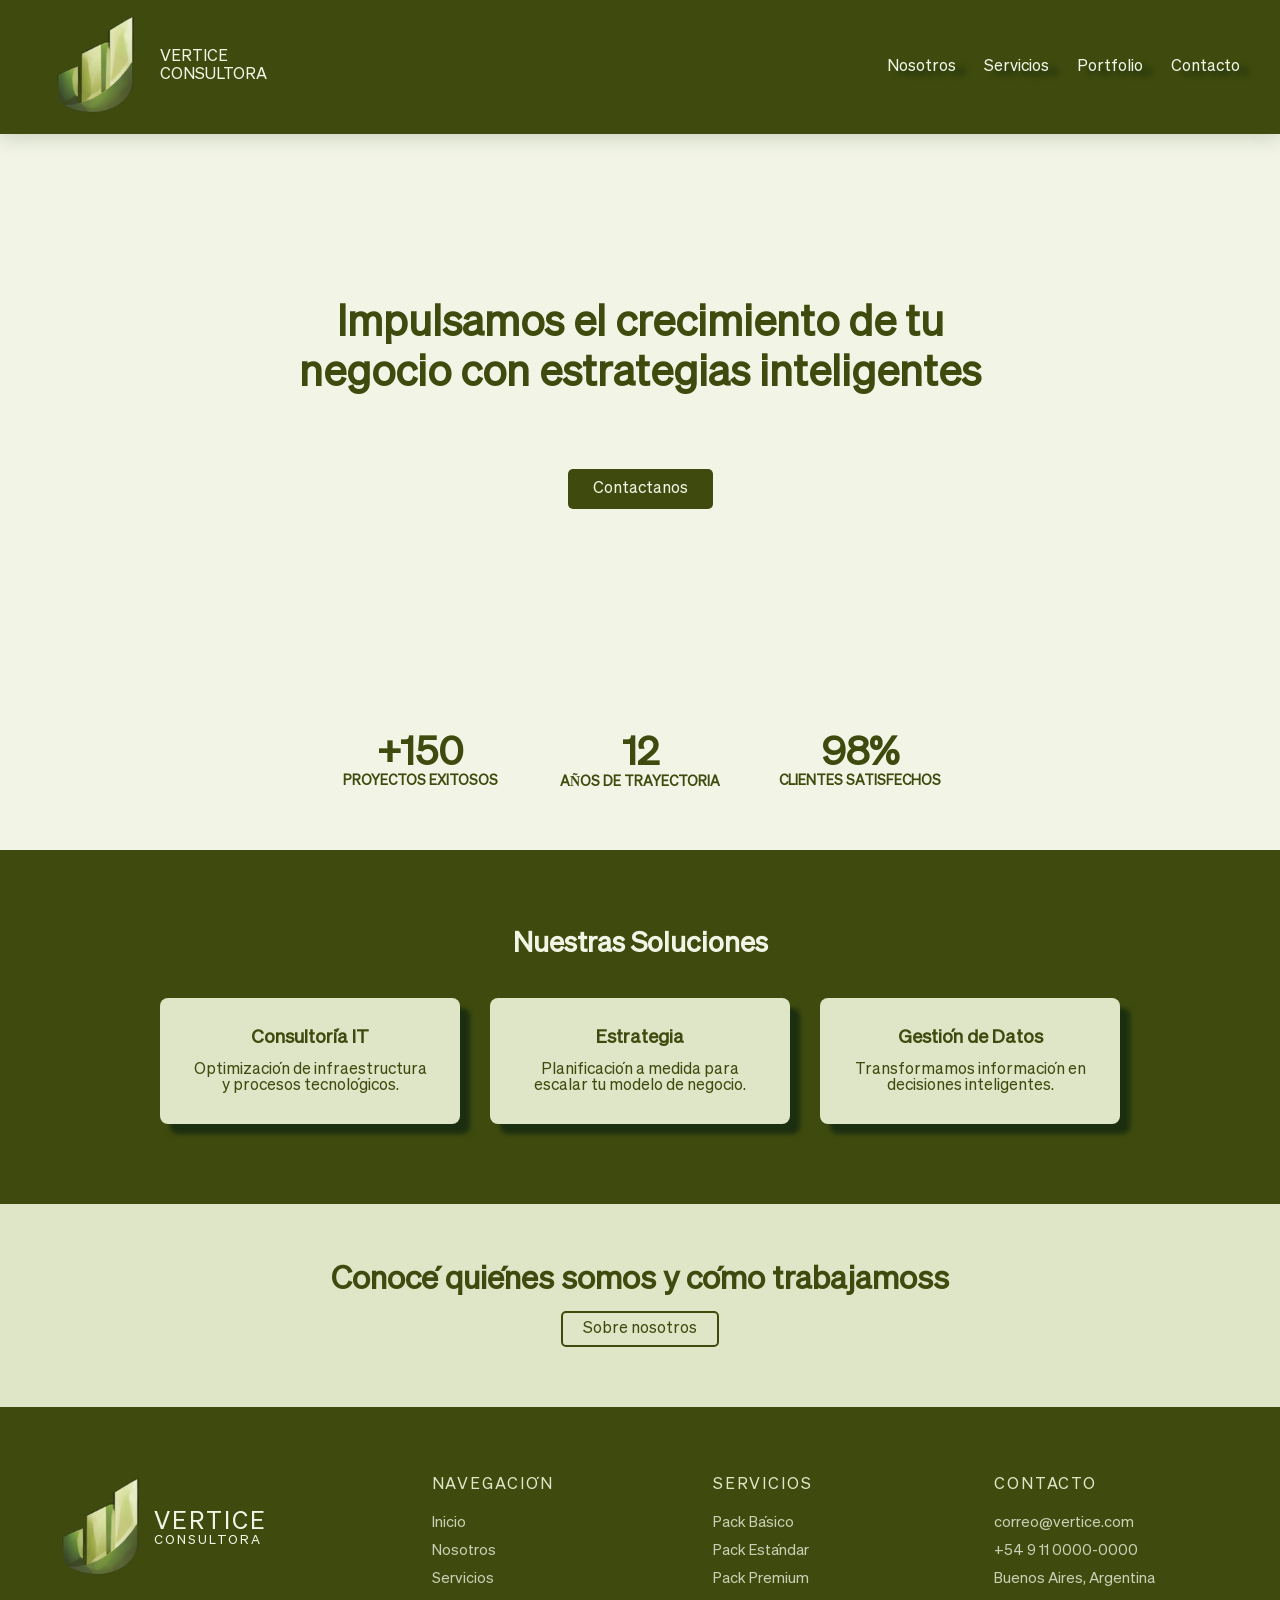
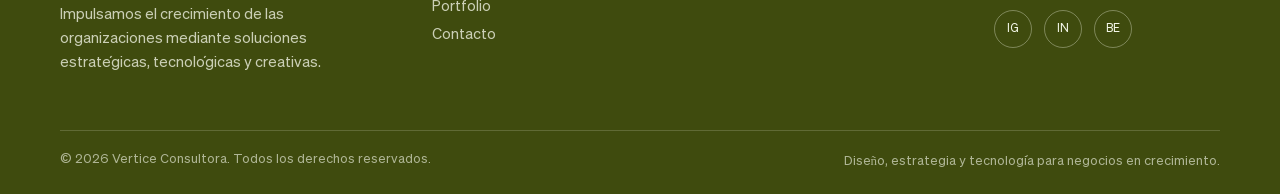
<file: index.html>
<!DOCTYPE html>
<html lang="es">

<head>
    <meta charset="UTF-8">
    <title>Vertice</title>
    <link rel="stylesheet" href="styles/index.css">
    <meta name="viewport" content="width=device-width, initial-scale=1.0">

</head>

<body>

    <header>

        <nav>
            <a href="index.html"> <img style="width: 130px" src="img/logo.png" alt="logo vertice.">
                <p>VERTICE<BR>CONSULTORA</p>
            </a>

            <ul>
                <li> <a href="nosotros.html">Nosotros</a></li>
                <li><a href="servicios.html">Servicios</a></li>
                <li> <a href="portfolio.html">Portfolio</a></li>
                <li> <a href="contacto.html">Contacto</a></li>
            </ul>
        </nav>
    </header>

    <main>
        <section class="hero">
            <h1>Impulsamos el crecimiento de tu negocio con estrategias inteligentes</h1>
            <a href="contacto.html" class="cta">Contactanos</a>
        </section>

        <section class="stats">
            <div class="stat-item">
                <h3>+150</h3>
                <p>Proyectos Exitosos</p>
            </div>
            <div class="stat-item">
                <h3>12</h3>
                <p>Años de Trayectoria</p>
            </div>
            <div class="stat-item">
                <h3>98%</h3>
                <p>Clientes Satisfechos</p>
            </div>
        </section>

        <section class="quick-services">
            <h2>Nuestras Soluciones</h2>
            <div class="services-container">
                <div class="service-card">
                    <h3>Consultoría IT</h3>
                    <p>Optimización de infraestructura y procesos tecnológicos.</p>
                </div>
                <div class="service-card">
                    <h3>Estrategia</h3>
                    <p>Planificación a medida para escalar tu modelo de negocio.</p>
                </div>
                <div class="service-card">
                    <h3>Gestión de Datos</h3>
                    <p>Transformamos información en decisiones inteligentes.</p>
                </div>
            </div>
        </section>

        <section class="banner">
            <h2>Conocé quiénes somos y cómo trabajamoss</h2>
            <a href="nosotros.html" class="banner-btn">Sobre nosotros</a>
        </section>
    </main>

<footer class="footer">
  <div class="footer-container">

    <div class="footer-brand">
      <a href="index.html" class="footer-logo">
        <img src="img/logo.png" alt="Logo Vertice">
        <div>
          <h3>VERTICE</h3>
          <p>CONSULTORA</p>
        </div>
      </a>

      <p class="footer-description">
        Impulsamos el crecimiento de las organizaciones mediante soluciones estratégicas,
        tecnológicas y creativas.
      </p>
    </div>

    <div class="footer-column">
      <h4>Navegación</h4>
      <ul>
        <li><a href="index.html">Inicio</a></li>
        <li><a href="nosotros.html">Nosotros</a></li>
        <li><a href="servicios.html">Servicios</a></li>
        <li><a href="portfolio.html">Portfolio</a></li>
        <li><a href="contacto.html">Contacto</a></li>
      </ul>
    </div>

    <div class="footer-column">
      <h4>Servicios</h4>
      <ul>
        <li>Pack Básico</li>
        <li>Pack Estándar</li>
        <li>Pack Premium</li>
      </ul>
    </div>

    <div class="footer-column">
      <h4>Contacto</h4>
      <ul>
        <li><a href="mailto:correo@vertice.com">correo@vertice.com</a></li>
        <li><a href="https://wa.me/5491100000000" target="_blank">+54 9 11 0000-0000</a></li>
        <li>Buenos Aires, Argentina</li>
      </ul>

      <div class="footer-social">
        <a href="https://instagram.com/" target="_blank">IG</a>
        <a href="https://linkedin.com/" target="_blank">IN</a>
        <a href="https://behance.net/" target="_blank">BE</a>
      </div>
    </div>

  </div>

  <div class="footer-bottom">
    <p>© 2026 Vertice Consultora. Todos los derechos reservados.</p>
    <p>Diseño, estrategia y tecnología para negocios en crecimiento.</p>
  </div>
</footer>

</body>

</html>
</file>
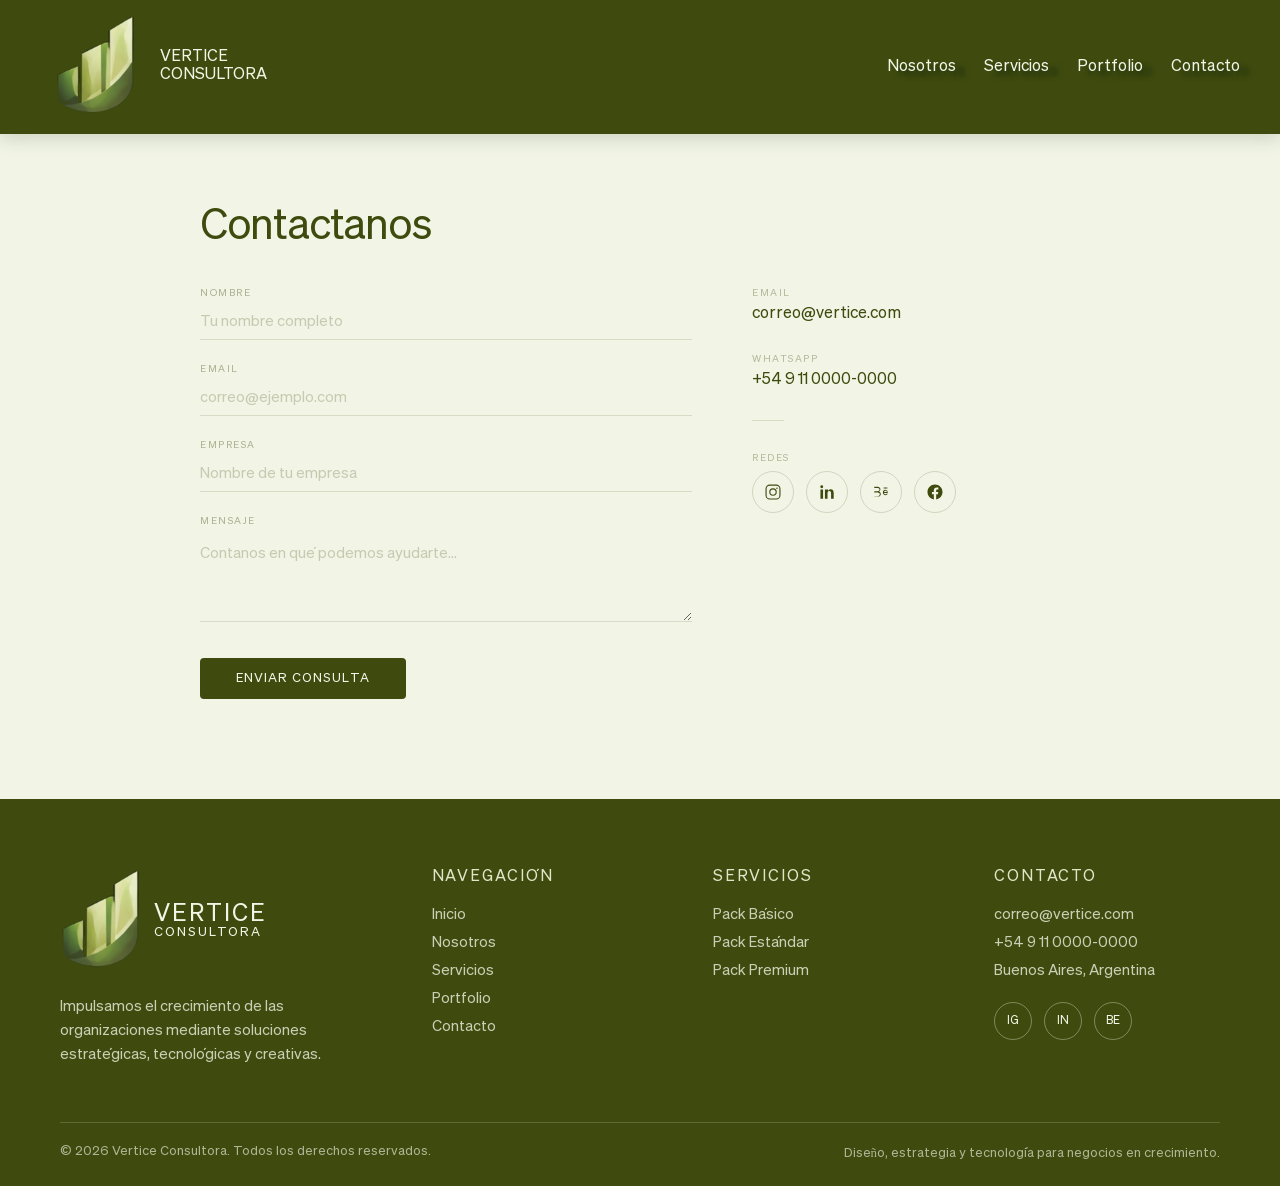
<file: contacto.html>
<!DOCTYPE html>
<html lang="es">

<head>
    <meta charset="UTF-8">
    <title>Vertice</title>
    <link rel="stylesheet" href="styles/contacto.css">
    <meta name="viewport" content="width=device-width, initial-scale=1.0">

</head>

<body>

    <header>

        <nav>
            <a href="index.html"> <img style="width: 130px" src="img/logo.png" alt="logo vertice.">
                <p>VERTICE<BR>CONSULTORA</p>
            </a>

            <ul>
                <li> <a href="nosotros.html">Nosotros</a></li>
                <li><a href="servicios.html">Servicios</a></li>
                <li> <a href="portfolio.html">Portfolio</a></li>
                <li> <a href="contacto.html">Contacto</a></li>
            </ul>
        </nav>
    </header>

    <main>
        <section class="contact-wrapper">

            <div class="contact-form-side">
                <h1>Contactanos</h1>

                <form action="#" method="POST">
                    <div class="field">
                        <label for="nombre">Nombre</label>
                        <input type="text" id="nombre" name="nombre" placeholder="Tu nombre completo" required>
                    </div>
                    <div class="field">
                        <label for="email">Email</label>
                        <input type="email" id="email" name="email" placeholder="correo@ejemplo.com" required>
                    </div>
                    <div class="field">
                        <label for="empresa">Empresa</label>
                        <input type="text" id="empresa" name="empresa" placeholder="Nombre de tu empresa">
                    </div>
                    <div class="field">
                        <label for="mensaje">Mensaje</label>
                        <textarea id="mensaje" name="mensaje" placeholder="Contanos en qué podemos ayudarte..." required></textarea>
                    </div>
                    <button type="submit" class="submit-btn">Enviar consulta</button>
                </form>
            </div>

            <div class="contact-info-side">

                <div class="info-block">
                    <p class="label">Email</p>
                    <a href="mailto:correo@vertice.com">correo@vertice.com</a>
                </div>

                <div class="info-block">
                    <p class="label">WhatsApp</p>
                    <a href="https://wa.me/5491100000000" target="_blank">+54 9 11 0000-0000</a>
                </div>

                <div class="divider"></div>

                <div class="info-block">
                    <p class="label">Redes</p>
                    <div class="social-links">
                        <a href="https://instagram.com/" target="_blank" aria-label="Instagram">
                            <svg viewBox="0 0 24 24"><path d="M7.75 2h8.5A5.75 5.75 0 0 1 22 7.75v8.5A5.75 5.75 0 0 1 16.25 22h-8.5A5.75 5.75 0 0 1 2 16.25v-8.5A5.75 5.75 0 0 1 7.75 2Zm0 1.5A4.25 4.25 0 0 0 3.5 7.75v8.5A4.25 4.25 0 0 0 7.75 20.5h8.5a4.25 4.25 0 0 0 4.25-4.25v-8.5A4.25 4.25 0 0 0 16.25 3.5ZM12 7a5 5 0 1 1 0 10 5 5 0 0 1 0-10Zm0 1.5a3.5 3.5 0 1 0 0 7 3.5 3.5 0 0 0 0-7Zm5.25-2.5a1 1 0 1 1 0 2 1 1 0 0 1 0-2Z"/></svg>
                        </a>
                        <a href="https://linkedin.com/" target="_blank" aria-label="LinkedIn">
                            <svg viewBox="0 0 24 24"><path d="M6.94 5a1.94 1.94 0 1 1-3.89 0 1.94 1.94 0 0 1 3.89 0ZM3.25 8.5h3.5V21h-3.5V8.5Zm6.75 0h3.36v1.72h.05A3.68 3.68 0 0 1 16.74 8.2c3.54 0 4.19 2.33 4.19 5.36V21h-3.5v-6.63c0-1.58-.03-3.61-2.2-3.61s-2.54 1.72-2.54 3.49V21H9.25V8.5h.75Z"/></svg>
                        </a>
                        <a href="https://behance.net/" target="_blank" aria-label="Behance">
                            <svg viewBox="0 0 24 24"><path d="M7.5 11c1.37 0 2.5-.84 2.5-2.25S8.87 6.5 7.5 6.5H3v4.5h4.5Zm.25 1.5H3v5h4.75c1.52 0 2.75-1.12 2.75-2.5S9.27 12.5 7.75 12.5ZM3 5h4.5c2.07 0 3.75 1.46 3.75 3.25 0 1.27-.72 2.36-1.76 2.96 1.3.54 2.26 1.74 2.26 3.29 0 2.07-1.68 3.5-3.75 3.5H3V5Zm12.5 1h5v1.25h-5V6Zm2.5 3a3.5 3.5 0 0 0-3.5 3.5c0 2.13 1.57 3.75 3.5 3.75 1.42 0 2.65-.78 3.18-1.93h-1.72a1.86 1.86 0 0 1-1.46.68c-1.08 0-1.87-.75-2-1.75H21v-.75A3.5 3.5 0 0 0 18 9Zm-2 3a2 2 0 0 1 2-1.75c1 0 1.78.72 1.93 1.75H16Z"/></svg>
                        </a>
                        <a href="https://facebook.com/" target="_blank" aria-label="Facebook">
                            <svg viewBox="0 0 24 24"><path d="M22 12c0-5.523-4.477-10-10-10S2 6.477 2 12c0 4.991 3.657 9.128 8.438 9.878v-6.987h-2.54V12h2.54V9.797c0-2.506 1.492-3.89 3.777-3.89 1.094 0 2.238.195 2.238.195v2.46h-1.26c-1.243 0-1.63.771-1.63 1.562V12h2.773l-.443 2.89h-2.33v6.988C18.343 21.128 22 16.991 22 12Z"/></svg>
                        </a>
                    </div>
                </div>

            </div>
        </section>
    </main>

    <footer class="footer">
  <div class="footer-container">

    <div class="footer-brand">
      <a href="index.html" class="footer-logo">
        <img src="img/logo.png" alt="Logo Vertice">
        <div>
          <h3>VERTICE</h3>
          <p>CONSULTORA</p>
        </div>
      </a>

      <p class="footer-description">
        Impulsamos el crecimiento de las organizaciones mediante soluciones estratégicas,
        tecnológicas y creativas.
      </p>
    </div>

    <div class="footer-column">
      <h4>Navegación</h4>
      <ul>
        <li><a href="index.html">Inicio</a></li>
        <li><a href="nosotros.html">Nosotros</a></li>
        <li><a href="servicios.html">Servicios</a></li>
        <li><a href="portfolio.html">Portfolio</a></li>
        <li><a href="contacto.html">Contacto</a></li>
      </ul>
    </div>

    <div class="footer-column">
      <h4>Servicios</h4>
      <ul>
        <li>Pack Básico</li>
        <li>Pack Estándar</li>
        <li>Pack Premium</li>
      </ul>
    </div>

    <div class="footer-column">
      <h4>Contacto</h4>
      <ul>
        <li><a href="mailto:correo@vertice.com">correo@vertice.com</a></li>
        <li><a href="https://wa.me/5491100000000" target="_blank">+54 9 11 0000-0000</a></li>
        <li>Buenos Aires, Argentina</li>
      </ul>

      <div class="footer-social">
        <a href="https://instagram.com/" target="_blank">IG</a>
        <a href="https://linkedin.com/" target="_blank">IN</a>
        <a href="https://behance.net/" target="_blank">BE</a>
      </div>
    </div>

  </div>

  <div class="footer-bottom">
    <p>© 2026 Vertice Consultora. Todos los derechos reservados.</p>
    <p>Diseño, estrategia y tecnología para negocios en crecimiento.</p>
  </div>
</footer>
</body>

</html>
</file>
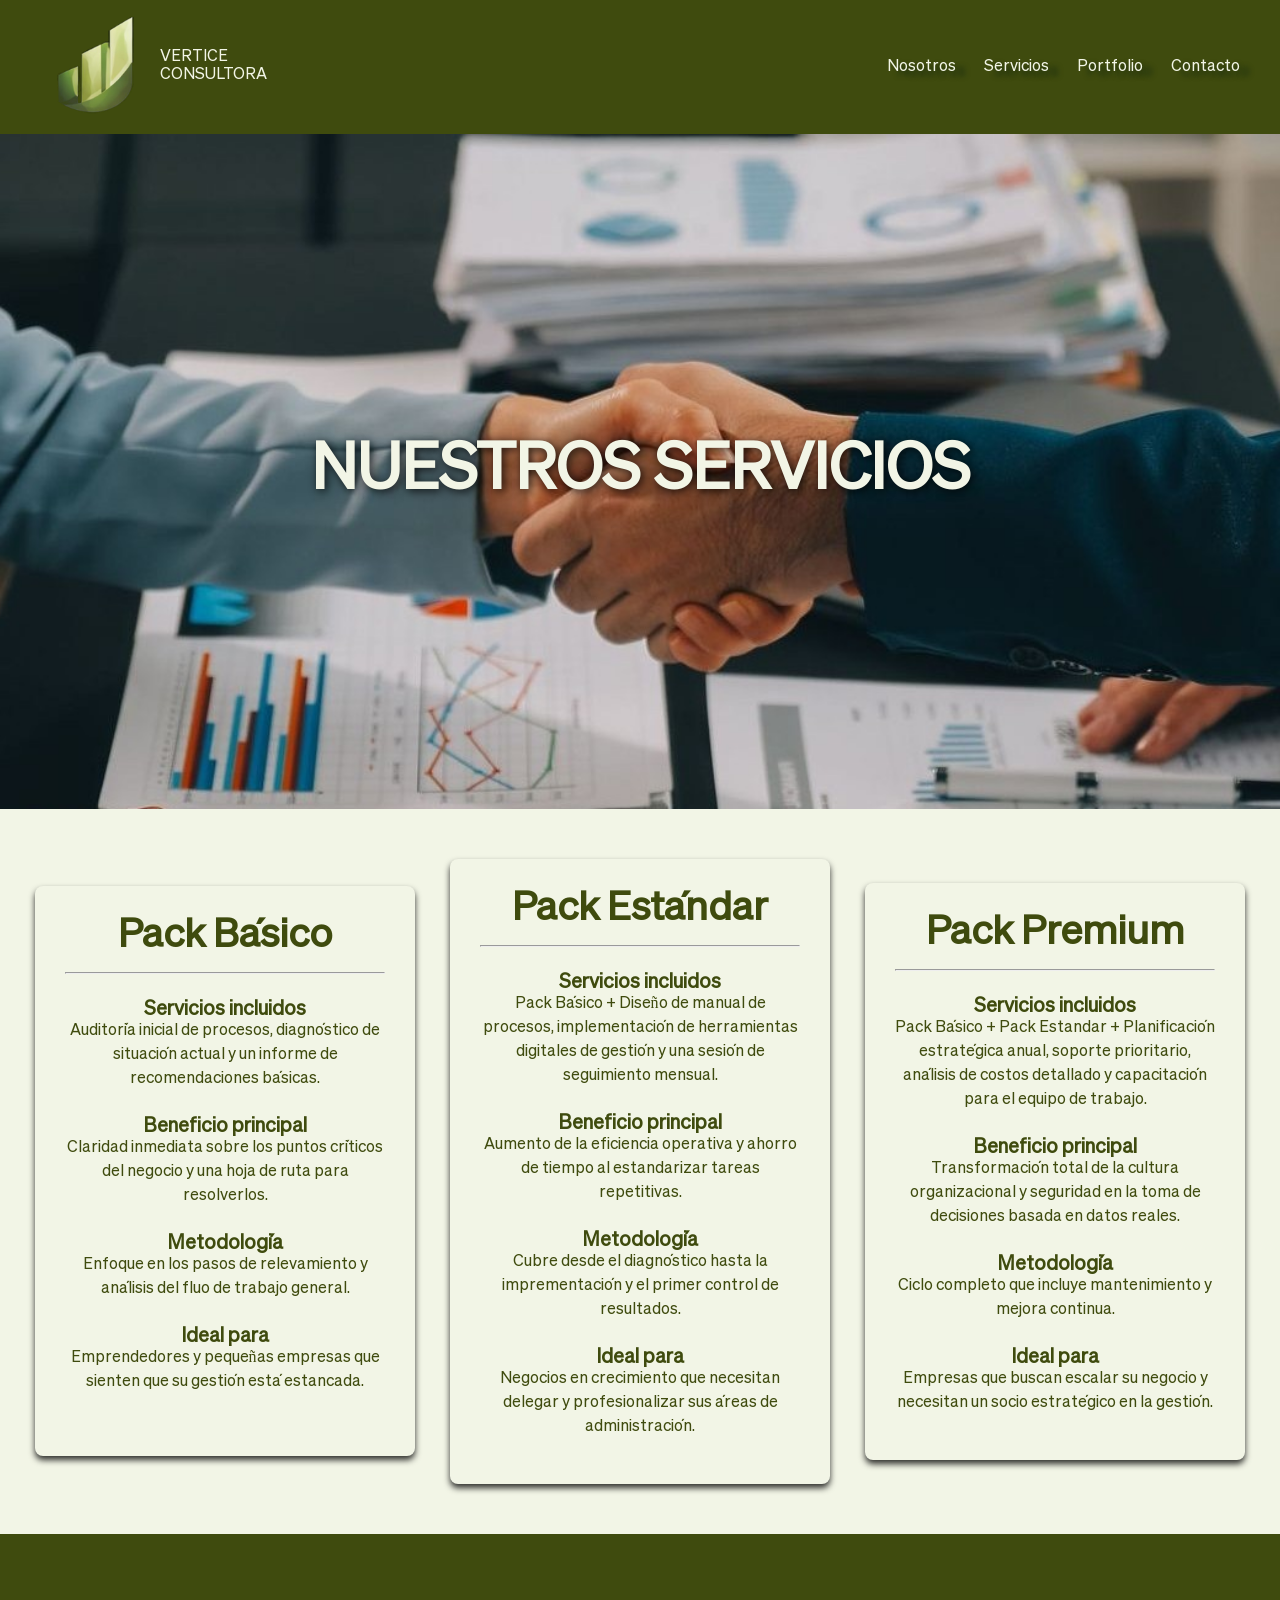
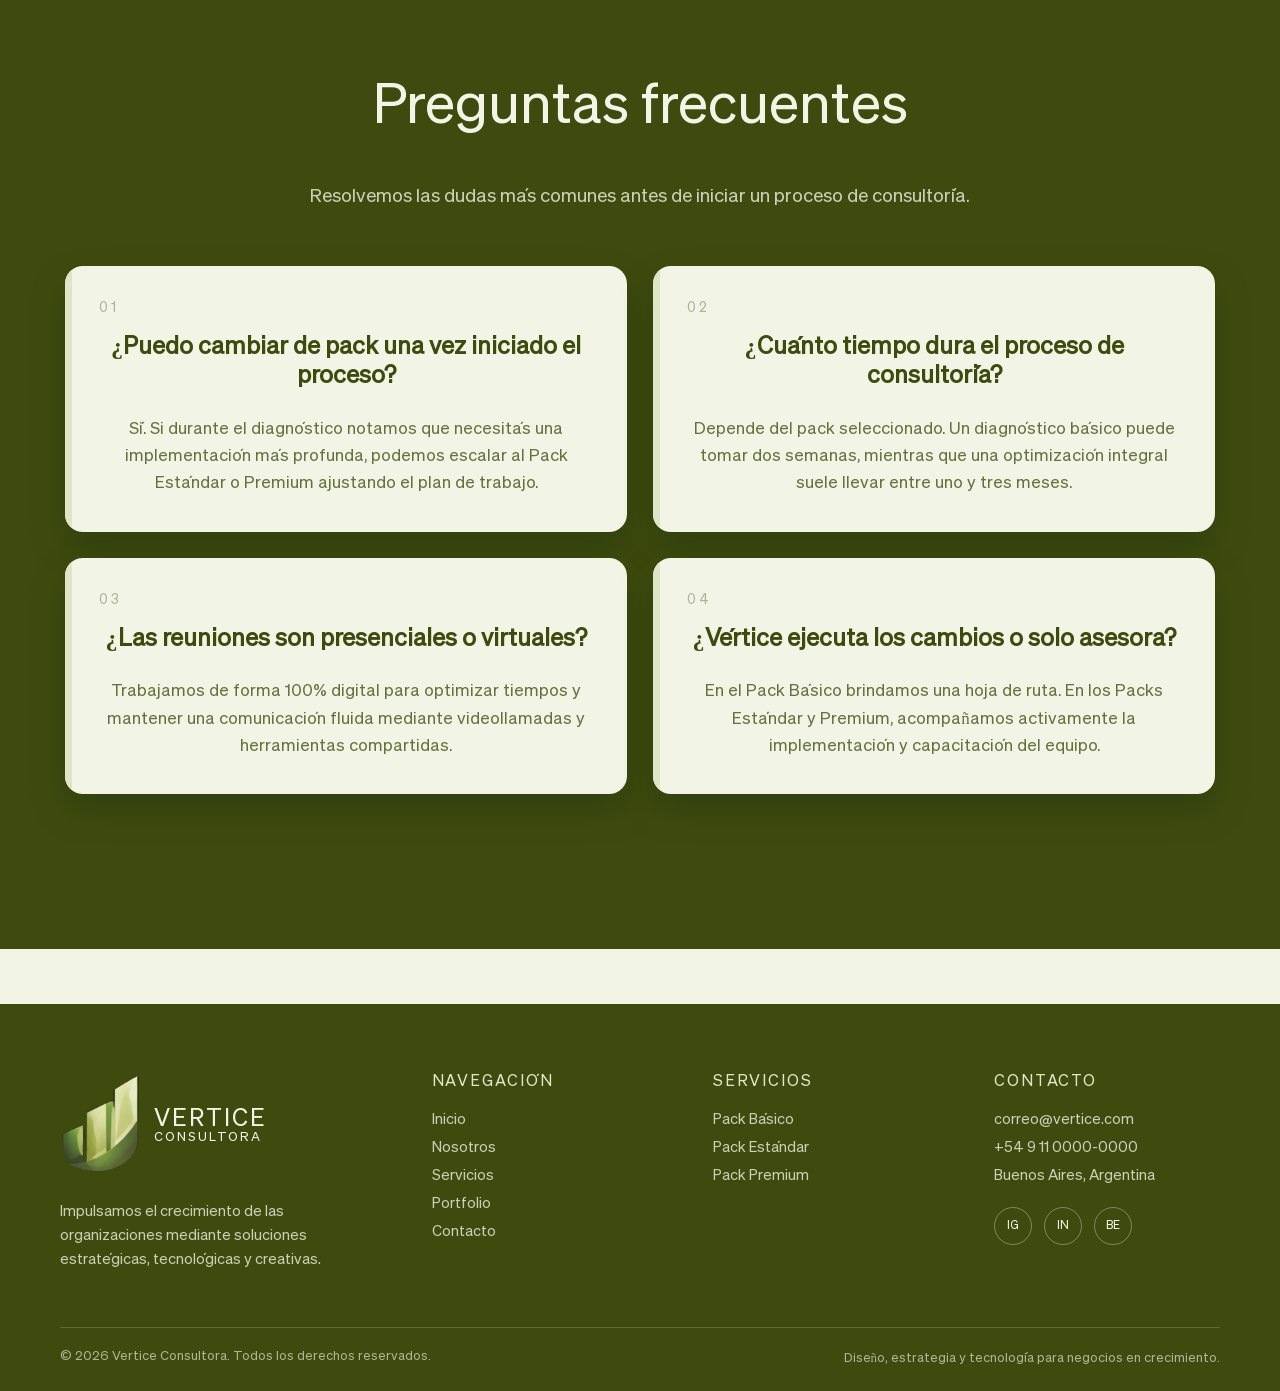
<file: servicios.html>
<!DOCTYPE html>
<html lang="es">

<head>
    <meta charset="UTF-8">
    <title>Vertice</title>
    <link rel="stylesheet" href="styles/servicios.css">
    <meta name="viewport" content="width=device-width, initial-scale=1.0">

</head>

<body>

    <header>

        <nav>
            <a href="index.html"> <img style="width: 130px" src="img/logo.png" alt="logo vertice.">
                <p>VERTICE<BR>CONSULTORA</p>
            </a>

            <ul>
                <li> <a href="nosotros.html">Nosotros</a></li>
                <li><a href="servicios.html">Servicios</a></li>
                <li> <a href="portfolio.html">Portfolio</a></li>
                <li> <a href="contacto.html">Contacto</a></li>
            </ul>
        </nav>
    </header>

    <main>
        <div id="servicios">

            <img src="img/Imágen de manos entrelazadas.jpg" id="servicios" alt="servicios">
            <h2 class="texto superpuesto">NUESTROS SERVICIOS</h2>

        </div>


        <section class="cuerpo-packs">
            <div class="contenido-packs">

                <div class="tarjeta-packs">

                    <h2>Pack Básico</h2>
                    <BR>
                    <hr class="dashed">
                    <h3>Servicios incluidos</h3>
                    <p>Auditoría inicial de procesos, diagnóstico de situación actual y un informe de recomendaciones
                        básicas.</p>

                    <h3>Beneficio principal</h3>
                    <p>Claridad inmediata sobre los puntos críticos del negocio y una hoja de ruta para resolverlos.</p>

                    <h3>Metodología</h3>
                    <p>Enfoque en los pasos de relevamiento y análisis del fluo de trabajo general.</p>

                    <h3>Ideal para</h3>
                    <p>Emprendedores y pequeñas empresas que sienten que su gestión está estancada.</p>

                </div>


                <div class="tarjeta-packs">

                    <h2>Pack Estándar</h2>
                    <BR>
                    <hr class="dashed">
                    <h3>Servicios incluidos</h3>
                    <p> Pack Básico + Diseño de manual de procesos, implementación de herramientas digitales de gestión
                        y una sesión de seguimiento mensual.</p>

                    <h3>Beneficio principal</h3>
                    <p>Aumento de la eficiencia operativa y ahorro de tiempo al estandarizar tareas repetitivas.
                    <p>

                    <h3>Metodología</h3>
                    <p>Cubre desde el diagnóstico hasta la imprementación y el primer control de resultados.
                    <p>

                    <h3>Ideal para</h3>
                    <p>Negocios en crecimiento que necesitan delegar y profesionalizar sus áreas de administración.
                    <p>


                </div>

                <div class="tarjeta-packs">
                    <h2>Pack Premium</h2>
                    <BR>
                    <hr class="dashed">
                    <h3>Servicios incluidos</h3>
                    <p>Pack Básico + Pack Estandar + Planificación estratégica anual, soporte prioritario, análisis de
                        costos detallado y capacitación para el equipo de trabajo.</p>

                    <h3>Beneficio principal</h3>
                    <p>Transformación total de la cultura organizacional y seguridad en la toma de decisiones basada en
                        datos reales.</p>

                    <h3>Metodología</h3>
                    <p>Ciclo completo que incluye mantenimiento y mejora continua.</p>
                    <h3>Ideal para</h3>
                    <p>Empresas que buscan escalar su negocio y necesitan un socio estratégico en la gestión.</p>

                </div>


            </div>


        </section>

        <section class="preguntas">
  <div class="preguntas-header">
    <h4>Preguntas frecuentes</h4>
    <span>Resolvemos las dudas más comunes antes de iniciar un proceso de consultoría.</span>
  </div>

  <div class="preguntas-grid">

    <article class="pregunta-card">
      <span class="pregunta-numero">01</span>
      <h3>¿Puedo cambiar de pack una vez iniciado el proceso?</h3>
      <p>
        Sí. Si durante el diagnóstico notamos que necesitás una implementación más profunda,
        podemos escalar al Pack Estándar o Premium ajustando el plan de trabajo.
      </p>
    </article>

    <article class="pregunta-card">
      <span class="pregunta-numero">02</span>
      <h3>¿Cuánto tiempo dura el proceso de consultoría?</h3>
      <p>
        Depende del pack seleccionado. Un diagnóstico básico puede tomar dos semanas, mientras
        que una optimización integral suele llevar entre uno y tres meses.
      </p>
    </article>

    <article class="pregunta-card">
      <span class="pregunta-numero">03</span>
      <h3>¿Las reuniones son presenciales o virtuales?</h3>
      <p>
        Trabajamos de forma 100% digital para optimizar tiempos y mantener una comunicación
        fluida mediante videollamadas y herramientas compartidas.
      </p>
    </article>

    <article class="pregunta-card">
      <span class="pregunta-numero">04</span>
      <h3>¿Vértice ejecuta los cambios o solo asesora?</h3>
      <p>
        En el Pack Básico brindamos una hoja de ruta. En los Packs Estándar y Premium,
        acompañamos activamente la implementación y capacitación del equipo.
      </p>
    </article>

  </div>
</section>


    </main>

<footer class="footer">
  <div class="footer-container">

    <div class="footer-brand">
      <a href="index.html" class="footer-logo">
        <img src="img/logo.png" alt="Logo Vertice">
        <div>
          <h3>VERTICE</h3>
          <p>CONSULTORA</p>
        </div>
      </a>

      <p class="footer-description">
        Impulsamos el crecimiento de las organizaciones mediante soluciones estratégicas,
        tecnológicas y creativas.
      </p>
    </div>

    <div class="footer-column">
      <h4>Navegación</h4>
      <ul>
        <li><a href="index.html">Inicio</a></li>
        <li><a href="nosotros.html">Nosotros</a></li>
        <li><a href="servicios.html">Servicios</a></li>
        <li><a href="portfolio.html">Portfolio</a></li>
        <li><a href="contacto.html">Contacto</a></li>
      </ul>
    </div>

    <div class="footer-column">
      <h4>Servicios</h4>
      <ul>
        <li>Pack Básico</li>
        <li>Pack Estándar</li>
        <li>Pack Premium</li>
      </ul>
    </div>

    <div class="footer-column">
      <h4>Contacto</h4>
      <ul>
        <li><a href="mailto:correo@vertice.com">correo@vertice.com</a></li>
        <li><a href="https://wa.me/5491100000000" target="_blank">+54 9 11 0000-0000</a></li>
        <li>Buenos Aires, Argentina</li>
      </ul>

      <div class="footer-social">
        <a href="https://instagram.com/" target="_blank">IG</a>
        <a href="https://linkedin.com/" target="_blank">IN</a>
        <a href="https://behance.net/" target="_blank">BE</a>
      </div>
    </div>

  </div>

  <div class="footer-bottom">
    <p>© 2026 Vertice Consultora. Todos los derechos reservados.</p>
    <p>Diseño, estrategia y tecnología para negocios en crecimiento.</p>
  </div>
</footer>

</body>

</html>
</file>
<file: styles/index.css>
@font-face {
  font-family: "s";
  src: url("../font/s.woff2");
}

* {
  margin: 0;
  padding: 0;
  box-sizing: border-box;
}

body {
  font-family: s;
  background-color: #f2f5e6;
  display: block;
  justify-content: center;
  height: auto;
  min-height: 100vh;
}

header {
  width: 100%;
}

nav {
  background-color: #3f4b0e;
  width: 100%;
  min-height: 125px;
  display: flex;
  align-items: center;
  justify-content: space-between;
  padding: 0 40px;
  gap: 30px;
  box-shadow: 0 4px 18px rgba(27, 46, 16, 0.18);
}

nav > a {
  display: flex;
  align-items: center;
  color: #f2f5e6;
  text-decoration: none;
  gap: 10px;
  flex-shrink: 0;
}

nav img {
  width: 110px !important;
  padding: 15px;
}

nav p {
  font-size: 16px;
  line-height: 1.1;
}

nav ul {
  display: flex;
  align-items: center;
  justify-content: flex-end;
  list-style: none;
  gap: 28px;
  text-shadow: 10px 5px 5px rgb(27, 46, 16);
}

nav ul li a {
  color: #f2f5e6;
  text-decoration: none;
  font-size: 16px;
  position: relative;
  padding-bottom: 5px;
}

nav ul li a:hover {
  opacity: 0.75;
}



.hero {
  height: auto;
  display: flex;
  flex-direction: column;
  align-items: center;
  justify-content: center;
  text-align: center;
  gap: 70px;
  min-height: 60vh;
  padding: 80px 24px;
}

.hero-logo {
  width: 120px;
}

.hero h1 {
  font-size: clamp(28px, 5vw, 42px);
  max-width: 760px;
  color: #3f4b0e;
  line-height: 1.2;
}

.cta {
  padding: 12px 25px;
  background-color: #3f4b0e;
  color: #f2f5e6;
  text-decoration: none;
  border-radius: 5px;
  transition: 0.3s;
}

.cta:hover {
  background-color: #2d360a;
}

.banner {
  height: auto;
  background-color: #dfe6c8;
  display: flex;
  flex-direction: column;
  align-items: center;
  justify-content: center;
  gap: 15px;
  padding: 60px 24px;
  text-align: center;
}

.banner h2 {
  color: #3f4b0e;
  font-size: clamp(24px, 4vw, 32px);
}

.banner-btn {
  text-decoration: none;
  color: #3f4b0e;
  border: 2px solid #3f4b0e;
  padding: 8px 20px;
  border-radius: 5px;
  transition: 0.3s;
}

.banner-btn:hover {
  background-color: #3f4b0e;
  color: #f2f5e6;
}

.stats {
  display: flex;
  justify-content: center;
  gap: 40px;
  padding: 60px 20px;
  background-color: #f2f5e6;
  text-align: center;
  flex-wrap: wrap;
}

.stat-item h3 {
  font-size: 40px;
  color: #3f4b0e;
}

.stat-item p {
  color: #3f4b0e;
  font-weight: bold;
  text-transform: uppercase;
  font-size: 14px;
}

.quick-services {
  padding: 80px 20px;
  text-align: center;
  background-color: #3f4b0e;
  color: #f2f5e6;
}

.quick-services h2 {
  margin-bottom: 40px;
  font-size: 28px;
}

.services-container {
  display: flex;
  justify-content: center;
  gap: 30px;
  flex-wrap: wrap;
}

.service-card {
  background-color: #dfe6c8;
  color: #3f4b0e;
  padding: 30px;
  width: 300px;
  border-radius: 8px;
  box-shadow: 10px 10px 5px rgb(27, 46, 16);
  max-width: 100%;
}

.service-card h3 {
  margin-bottom: 15px;
}

.stat-item {
  min-width: 180px;
}

.footer {
  background-color: #3f4b0e;
  color: #f2f5e6;
  padding: 70px 60px 25px;
  margin-top: auto;
}

.footer-container {
  max-width: 1200px;
  margin: 0 auto;
  display: grid;
  grid-template-columns: 1.4fr 1fr 1fr 1fr;
  gap: 55px;
}

.footer-logo {
  display: flex;
  align-items: center;
  gap: 14px;
  color: #f2f5e6;
  text-decoration: none;
  margin-bottom: 22px;
}

.footer-logo img {
  width: 80px;
  height: auto;
}

.footer-logo h3 {
  font-size: 24px;
  letter-spacing: 0.08em;
  font-weight: normal;
}

.footer-logo p {
  font-size: 13px;
  letter-spacing: 0.15em;
}

.footer-description {
  max-width: 330px;
  color: rgba(242, 245, 230, 0.78);
  line-height: 1.6;
  font-size: 15px;
}

.footer-column h4 {
  font-size: 16px;
  font-weight: normal;
  letter-spacing: 0.12em;
  text-transform: uppercase;
  margin-bottom: 22px;
  color: #dfe6c8;
}

.footer-column ul {
  list-style: none;
  display: flex;
  flex-direction: column;
  gap: 13px;
}

.footer-column li,
.footer-column a {
  color: rgba(242, 245, 230, 0.78);
  text-decoration: none;
  font-size: 15px;
  transition: color 0.3s ease, transform 0.3s ease;
}

.footer-column a:hover {
  color: #f2f5e6;
  transform: translateX(4px);
}

.footer-social {
  display: flex;
  gap: 12px;
  margin-top: 24px;
}

.footer-social a {
  width: 38px;
  height: 38px;
  border: 1px solid rgba(242, 245, 230, 0.35);
  border-radius: 50%;
  display: flex;
  align-items: center;
  justify-content: center;
  color: #f2f5e6;
  text-decoration: none;
  font-size: 12px;
  transition: 0.3s ease;
}

.footer-social a:hover {
  background-color: #f2f5e6;
  color: #3f4b0e;
  transform: translateY(-3px);
}

.footer-bottom {
  max-width: 1200px;
  margin: 55px auto 0;
  padding-top: 22px;
  border-top: 1px solid rgba(242, 245, 230, 0.18);
  display: flex;
  justify-content: space-between;
  gap: 25px;
}

.footer-bottom p {
  color: rgba(242, 245, 230, 0.62);
  font-size: 13px;
}


@media (max-width: 768px) {
  nav {
    min-height: auto;
    flex-direction: column;
    padding: 14px 18px;
    gap: 20px;
  }

  nav > a {
    flex-direction: row;
    text-align: center;
    width: 100%;
    justify-content: center;
    gap: 8px;
  }

  nav img {
    width: 58px !important;
    padding: 0;
  }

  nav p {
    font-size: 12px;
    line-height: 1;
  }

  nav ul {
    width: 100%;
    justify-content: center;
    flex-wrap: wrap;
    gap: 10px 18px;
    text-shadow: none;
  }

  nav ul li a {
    font-size: 13px;
  }

  .hero {
    gap: 40px;
    padding: 70px 24px;
  }

  .stats {
    flex-direction: column;
    gap: 32px;
    padding: 45px 20px;
  }

  .quick-services {
    padding: 60px 20px;
  }

  .services-container {
    flex-direction: column;
    align-items: center;
  }

  .service-card {
    width: 100%;
    max-width: 360px;
  }
}


@media (max-width: 900px) {
  .footer {
    padding: 55px 30px 24px;
  }

  .footer-container {
    grid-template-columns: 1fr 1fr;
    gap: 42px;
  }

  .footer-brand {
    grid-column: 1 / -1;
  }

  .footer-description {
    max-width: 100%;
  }

  .footer-bottom {
    flex-direction: column;
    gap: 8px;
  }
}


@media (max-width: 600px) {
  .footer {
    padding: 45px 22px 22px;
  }

  .footer-container {
    grid-template-columns: 1fr;
    gap: 35px;
  }

  .footer-logo {
    align-items: center;
  }

  .footer-logo img {
    width: 65px;
  }

  .footer-logo h3 {
    font-size: 21px;
  }

  .footer-column h4 {
    margin-bottom: 15px;
  }

  .footer-social {
    flex-wrap: wrap;
  }

  .footer-bottom {
    margin-top: 38px;
  }

}
</file>
<file: styles/contacto.css>
@font-face {
  font-family: "s";
  src: url("../font/s.woff2");
}

* {
  margin: 0;
  padding: 0;
  box-sizing: border-box;
}

body {
  font-family: s;
  background-color: #f2f5e6;
  display: block;
  justify-content: center;
  min-height: 100vh;
  height: auto;
}

header {
  width: 100%;
}

nav {
  background-color: #3f4b0e;
  width: 100%;
  min-height: 125px;
  display: flex;
  align-items: center;
  justify-content: space-between;
  padding: 0 40px;
  gap: 30px;
  box-shadow: 0 4px 18px rgba(27, 46, 16, 0.18);
}

nav > a {
  display: flex;
  align-items: center;
  color: #f2f5e6;
  text-decoration: none;
  gap: 10px;
  flex-shrink: 0;
}

nav img {
  width: 110px !important;
  padding: 15px;
}

nav p {
  font-size: 16px;
  line-height: 1.1;
}

nav ul {
  display: flex;
  align-items: center;
  justify-content: flex-end;
  list-style: none;
  gap: 28px;
  text-shadow: 10px 5px 5px rgb(27, 46, 16);
}

nav ul li a {
  color: #f2f5e6;
  text-decoration: none;
  font-size: 16px;
  position: relative;
  padding-bottom: 5px;
}

nav ul li a:hover {
  opacity: 0.75;
}



main {
  display: flex;
  justify-content: center;
}

.contact-wrapper {
  display: grid;
  grid-template-columns: 1.2fr 0.8fr;
  gap: 60px;
  max-width: 1000px;
  padding: 72px 60px 100px;
  width: min(1100px, 100%);
  opacity: 0;
  transform: translateY(20px);
  animation: fadeUp 0.8s cubic-bezier(0.19, 1, 0.22, 1) 0.2s forwards;
}

.contact-form-side h1 {
  font-size: clamp(28px, 3.5vw, 42px);
  font-weight: normal;
  color: #3f4b0e;
  letter-spacing: -0.02em;
  margin-bottom: 40px;
}

.field {
  margin-bottom: 24px;
}

.field label {
  display: block;
  font-size: 10px;
  letter-spacing: 0.15em;
  text-transform: uppercase;
  color: rgba(63, 75, 14, 0.4);
  margin-bottom: 6px;
}

.field input,
.field textarea {
  width: 100%;
  background: transparent;
  border: none;
  border-bottom: 1px solid rgba(63, 75, 14, 0.15);
  padding: 10px 0;
  font-family: s, sans-serif;
  font-size: 15px;
  color: #3f4b0e;
  outline: none;
  transition: border-color 0.3s;
}

.field input:focus,
.field textarea:focus {
  border-bottom-color: #3f4b0e;
}

.field input::placeholder,
.field textarea::placeholder {
  color: rgba(63, 75, 14, 0.25);
}

.field textarea {
  resize: vertical;
  min-height: 90px;
  line-height: 1.6;
}

.submit-btn {
  margin-top: 8px;
  background: #3f4b0e;
  color: #f2f5e6;
  border: none;
  padding: 14px 36px;
  font-family: s, sans-serif;
  font-size: 13px;
  letter-spacing: 0.08em;
  text-transform: uppercase;
  border-radius: 4px;
  cursor: pointer;
  transition: background 0.3s, transform 0.3s;
}

.submit-btn:hover {
  background: #2c3509;
  transform: translateY(-1px);
}

.contact-info-side {
  padding-top: 82px;
}

.info-block {
  margin-bottom: 32px;
}

.info-block .label {
  font-size: 10px;
  letter-spacing: 0.15em;
  text-transform: uppercase;
  color: rgba(63, 75, 14, 0.35);
  margin-bottom: 8px;
}

.info-block a {
  font-size: 16px;
  color: #3f4b0e;
  text-decoration: none;
  transition: opacity 0.3s;
}

.info-block a:hover {
  opacity: 0.6;
}

.divider {
  width: 32px;
  height: 1px;
  background: rgba(63, 75, 14, 0.15);
  margin: 32px 0;
}

.social-links {
  display: flex;
  gap: 12px;
}

.social-links a {
  width: 42px;
  height: 42px;
  border-radius: 50%;
  border: 1px solid rgba(63, 75, 14, 0.18);
  display: flex;
  align-items: center;
  justify-content: center;
  color: #3f4b0e;
  text-decoration: none;
  transition: background 0.3s, border-color 0.3s, color 0.3s;
}

.social-links a:hover {
  background: #3f4b0e;
  border-color: #3f4b0e;
  color: #f2f5e6;
}

.social-links a svg {
  width: 18px;
  height: 18px;
  fill: currentColor;
}

.footer {
  background-color: #3f4b0e;
  color: #f2f5e6;
  padding: 70px 60px 25px;
  margin-top: auto;
}

.footer-container {
  max-width: 1200px;
  margin: 0 auto;
  display: grid;
  grid-template-columns: 1.4fr 1fr 1fr 1fr;
  gap: 55px;
}

.footer-logo {
  display: flex;
  align-items: center;
  gap: 14px;
  color: #f2f5e6;
  text-decoration: none;
  margin-bottom: 22px;
}

.footer-logo img {
  width: 80px;
  height: auto;
}

.footer-logo h3 {
  font-size: 24px;
  letter-spacing: 0.08em;
  font-weight: normal;
}

.footer-logo p {
  font-size: 13px;
  letter-spacing: 0.15em;
}

.footer-description {
  max-width: 330px;
  color: rgba(242, 245, 230, 0.78);
  line-height: 1.6;
  font-size: 15px;
}

.footer-column h4 {
  font-size: 16px;
  font-weight: normal;
  letter-spacing: 0.12em;
  text-transform: uppercase;
  margin-bottom: 22px;
  color: #dfe6c8;
}

.footer-column ul {
  list-style: none;
  display: flex;
  flex-direction: column;
  gap: 13px;
}

.footer-column li,
.footer-column a {
  color: rgba(242, 245, 230, 0.78);
  text-decoration: none;
  font-size: 15px;
  transition: color 0.3s ease, transform 0.3s ease;
}

.footer-column a:hover {
  color: #f2f5e6;
  transform: translateX(4px);
}

.footer-social {
  display: flex;
  gap: 12px;
  margin-top: 24px;
}

.footer-social a {
  width: 38px;
  height: 38px;
  border: 1px solid rgba(242, 245, 230, 0.35);
  border-radius: 50%;
  display: flex;
  align-items: center;
  justify-content: center;
  color: #f2f5e6;
  text-decoration: none;
  font-size: 12px;
  transition: 0.3s ease;
}

.footer-social a:hover {
  background-color: #f2f5e6;
  color: #3f4b0e;
  transform: translateY(-3px);
}

.footer-bottom {
  max-width: 1200px;
  margin: 55px auto 0;
  padding-top: 22px;
  border-top: 1px solid rgba(242, 245, 230, 0.18);
  display: flex;
  justify-content: space-between;
  gap: 25px;
}

.footer-bottom p {
  color: rgba(242, 245, 230, 0.62);
  font-size: 13px;
}

@keyframes fadeUp {
  to {
    opacity: 1;
    transform: translateY(0);
  }
}


@media (max-width: 768px) {
  nav {
    min-height: auto;
    flex-direction: column;
    padding: 14px 18px;
    gap: 20px;
  }

  nav > a {
    flex-direction: row;
    text-align: center;
    width: 100%;
    justify-content: center;
    gap: 8px;
  }

  nav img {
    width: 58px !important;
    padding: 0;
  }

  nav p {
    font-size: 12px;
    line-height: 1;
  }

  nav ul {
    width: 100%;
    justify-content: center;
    flex-wrap: wrap;
    gap: 10px 18px;
    text-shadow: none;
  }

  nav ul li a {
    font-size: 13px;
  }

  .contact-wrapper {
    grid-template-columns: 1fr;
    gap: 35px;
    padding: 45px 24px 70px;
  }

  .contact-info-side {
    padding-top: 0;
  }

  main {
    display: block;
  }

  .contact-form-side h1 {
    margin-bottom: 30px;
  }

  .submit-btn {
    width: 100%;
  }

  .social-links {
    flex-wrap: wrap;
  }
}


@media (max-width: 900px) {
  .footer {
    padding: 55px 30px 24px;
  }

  .footer-container {
    grid-template-columns: 1fr 1fr;
    gap: 42px;
  }

  .footer-brand {
    grid-column: 1 / -1;
  }

  .footer-description {
    max-width: 100%;
  }

  .footer-bottom {
    flex-direction: column;
    gap: 8px;
  }
}


@media (max-width: 600px) {
  .footer {
    padding: 45px 22px 22px;
  }

  .footer-container {
    grid-template-columns: 1fr;
    gap: 35px;
  }

  .footer-logo {
    align-items: center;
  }

  .footer-logo img {
    width: 65px;
  }

  .footer-logo h3 {
    font-size: 21px;
  }

  .footer-column h4 {
    margin-bottom: 15px;
  }

  .footer-social {
    flex-wrap: wrap;
  }

  .footer-bottom {
    margin-top: 38px;
  }
}
</file>
<file: styles/servicios.css>
@font-face {
  font-family: "s";
  src: url("../font/s.woff2");
}

* {
  margin: 0;
  padding: 0;
  box-sizing: border-box;
}

body {
  font-family: s;
  background-color: #f2f5e6;
  display: block;
  justify-content: center;
  height: auto;
  min-height: 100vh;
}

header {
  display: flex;
  align-items: center;
  justify-content: center;
  width: 100%;
}

nav {
  background-color: #3f4b0e;
  width: 100%;
  min-height: 125px;
  display: flex;
  align-items: center;
  justify-content: space-between;
  padding: 0 40px;
  gap: 30px;
  box-shadow: 0 4px 18px rgba(27, 46, 16, 0.18);
}

nav > a {
  display: flex;
  align-items: center;
  color: #f2f5e6;
  text-decoration: none;
  gap: 10px;
  flex-shrink: 0;
}

nav img {
  width: 110px !important;
  padding: 15px;
}

nav p {
  font-size: 16px;
  line-height: 1.1;
}

nav ul {
  display: flex;
  align-items: center;
  justify-content: flex-end;
  list-style: none;
  gap: 28px;
  text-shadow: 10px 5px 5px rgb(27, 46, 16);
}

nav ul li a {
  color: #f2f5e6;
  text-decoration: none;
  font-size: 16px;
  position: relative;
  padding-bottom: 5px;
}

nav ul li a:hover {
  opacity: 0.75;
}



#servicios {
  display: flex;
  align-items: center;
  justify-content: center;
  height: 75vh;
  width: 100%;
  position: relative;
  min-height: 430px;
  overflow: hidden;
}

#servicios img {
  object-fit: cover;
}

.texto.superpuesto {
  position: absolute;
  top: 50%;
  left: 50%;
  font-family: "s";
  color: #f2f5e6;
  font-size: clamp(34px, 6vw, 64px);
  font-weight: bold;
  text-shadow: 2px 2px 10px rgba(0, 0, 0, 0.8);
  margin: 0;
  transform: translate(-50%, -50%);
  text-align: center;
  width: 90%;
}

.listado {
  display: flex;
  align-items: center;
  justify-content: center;
  gap: 200px;
  list-style: none;
  padding: 0;
  margin: 0;
}

.listado li {
  font-family: "s";
  color: #3f4b0e;
  text-decoration: none;
  font-size: 25px;
  font-weight: bold;
}

.cuerpo-packs {
  margin-top: 50px;
  width: 100%;
  display: block;
  padding-bottom: 50px;
  background-color: #f2f5e6;
}

.contenido-packs {
  display: flex;
  gap: 35px;
  flex-wrap: wrap;
  height: auto;
  align-items: center;
  justify-content: center;
  padding: 0 24px;
}

.tarjeta-packs {
  background-color: #f2f5e6;
  color: #3f4b0e;
  padding: 30px;
  width: 380px;
  height: auto;
  border-radius: 8px;
  box-shadow: 0px 4px 6px rgb(0, 0, 0, 0.8);
  max-width: 100%;
  min-height: 570px;
}

.tarjeta-packs H2 {
  font-size: 30pt;
  text-align: center;
}

hr.dashed {
  border-top: 3px linen #91a054;
}

.tarjeta-packs h3 {
  font-family: "s";
  font-size: 20px;
  margin: bottom 10px;
  margin-top: 25px;
  text-align: center;
}

.tarjeta-packs p {
  font-family: "s";
  line-height: 1.5;
  margin-bottom: 15px;
  text-align: center;
}

.preguntas {
  display: flex;
  flex-direction: column;
  align-items: center;
  justify-content: center;
  background-color: #3f4b0e;
  padding: 90px 60px 155px 60px;
  color: #f2f5e6;
  margin-bottom: 55px;
}

.texto-preguntas {
  display: flex;
  flex-direction: column;
  align-items: center;
  justify-content: center;
  width: min(900px, 90%);
  margin: 40px 0px;
}

.preguntas h4 {
  width: 100%;
  font-family: "s";
  color: #f2f5e6;
  text-decoration: none;
  font-size: 25px;
  font-weight: bold;
  text-align: center;
  margin: bottom 10px;
  margin-top: 25px;
  padding: 30px;
  background-color: #3f4b0e;
}

.preguntas h3 {
  display: flex;
  align-items: center;
  justify-content: center;
  font-family: "s";
  color: #3f4b0e;
  text-decoration: none;
  font-size: 20px;
  font-weight: bold;
  text-align: center;
  margin: bottom 10px;
}

.preguntas p {
  display: flex;
  align-items: center;
  justify-content: center;
  font-family: "s";
  color: #3f4b0e;
  text-decoration: none;
  font-size: 20px;
  text-align: center;
  margin: bottom 10px;
  margin-top: 25px;
  line-height: 1.5;
}

#servicios img,
img#servicios {
  width: 100%;
  height: 100%;
  object-fit: cover;
}

.footer {
  background-color: #3f4b0e;
  color: #f2f5e6;
  padding: 70px 60px 25px;
  margin-top: auto;
}

.footer-container {
  max-width: 1200px;
  margin: 0 auto;
  display: grid;
  grid-template-columns: 1.4fr 1fr 1fr 1fr;
  gap: 55px;
}

.footer-logo {
  display: flex;
  align-items: center;
  gap: 14px;
  color: #f2f5e6;
  text-decoration: none;
  margin-bottom: 22px;
}

.footer-logo img {
  width: 80px;
  height: auto;
}

.footer-logo h3 {
  font-size: 24px;
  letter-spacing: 0.08em;
  font-weight: normal;
}

.footer-logo p {
  font-size: 13px;
  letter-spacing: 0.15em;
}

.footer-description {
  max-width: 330px;
  color: rgba(242, 245, 230, 0.78);
  line-height: 1.6;
  font-size: 15px;
}

.footer-column h4 {
  font-size: 16px;
  font-weight: normal;
  letter-spacing: 0.12em;
  text-transform: uppercase;
  margin-bottom: 22px;
  color: #dfe6c8;
}

.footer-column ul {
  list-style: none;
  display: flex;
  flex-direction: column;
  gap: 13px;
}

.footer-column li,
.footer-column a {
  color: rgba(242, 245, 230, 0.78);
  text-decoration: none;
  font-size: 15px;
  transition: color 0.3s ease, transform 0.3s ease;
}

.footer-column a:hover {
  color: #f2f5e6;
  transform: translateX(4px);
}

.footer-social {
  display: flex;
  gap: 12px;
  margin-top: 24px;
}

.footer-social a {
  width: 38px;
  height: 38px;
  border: 1px solid rgba(242, 245, 230, 0.35);
  border-radius: 50%;
  display: flex;
  align-items: center;
  justify-content: center;
  color: #f2f5e6;
  text-decoration: none;
  font-size: 12px;
  transition: 0.3s ease;
}

.footer-social a:hover {
  background-color: #f2f5e6;
  color: #3f4b0e;
  transform: translateY(-3px);
}

.footer-bottom {
  max-width: 1200px;
  margin: 55px auto 0;
  padding-top: 22px;
  border-top: 1px solid rgba(242, 245, 230, 0.18);
  display: flex;
  justify-content: space-between;
  gap: 25px;
}

.footer-bottom p {
  color: rgba(242, 245, 230, 0.62);
  font-size: 13px;
}

.preguntas-header {
  max-width: 850px;
  margin: 0 auto 55px;
  text-align: center;
}

.preguntas-header p {
  color: #dfe6c8;
  font-size: 14px;
  letter-spacing: 0.2em;
  text-transform: uppercase;
  margin-bottom: 12px;
}

.preguntas-header h4 {
  font-size: clamp(34px, 5vw, 56px);
  font-weight: normal;
  margin-bottom: 18px;
  color: #f2f5e6;
}

.preguntas-header span {
  display: block;
  color: rgba(242, 245, 230, 0.78);
  font-size: 19px;
  line-height: 1.5;
}

.preguntas-grid {
  max-width: 1150px;
  margin: 0 auto;
  display: grid;
  grid-template-columns: repeat(2, 1fr);
  gap: 26px;
}

.pregunta-card {
  background-color: #f2f5e6;
  color: #3f4b0e;
  padding: 34px;
  border-radius: 18px;
  box-shadow: 0 16px 32px rgba(27, 46, 16, 0.35);
  position: relative;
  overflow: hidden;
}

.pregunta-card::before {
  content: "";
  position: absolute;
  top: 0;
  left: 0;
  width: 7px;
  height: 100%;
  background-color: #dfe6c8;
}

.pregunta-numero {
  display: inline-block;
  color: rgba(63, 75, 14, 0.38);
  font-size: 14px;
  letter-spacing: 0.18em;
  margin-bottom: 18px;
}

.pregunta-card h3 {
  font-size: 24px;
  line-height: 1.2;
  margin-bottom: 16px;
  color: #3f4b0e;
}

.pregunta-card p {
  font-size: 17px;
  line-height: 1.6;
  color: rgba(63, 75, 14, 0.78);
}


@media (max-width: 768px) {
  nav {
    min-height: auto;
    flex-direction: column;
    padding: 14px 18px;
    gap: 20px;
  }

  nav > a {
    flex-direction: row;
    text-align: center;
    width: 100%;
    justify-content: center;
    gap: 8px;
  }

  nav img {
    width: 58px !important;
    padding: 0;
  }

  nav p {
    font-size: 12px;
    line-height: 1;
  }

  nav ul {
    width: 100%;
    justify-content: center;
    flex-wrap: wrap;
    gap: 10px 18px;
    text-shadow: none;
  }

  nav ul li a {
    font-size: 13px;
  }

  #servicios {
    height: 60vh;
    min-height: 380px;
  }

  .cuerpo-packs {
    margin-top: 35px;
  }

  .contenido-packs {
    flex-direction: column;
    gap: 28px;
  }

  .tarjeta-packs {
    width: 100%;
    min-height: auto;
    padding: 26px 22px;
  }

  .tarjeta-packs h2 {
    font-size: 32px;
  }

  .preguntas h4 {
    font-size: 22px;
  }

  .preguntas h3,
  .preguntas p {
    font-size: 18px;
  }
}


@media (max-width: 900px) {
  .footer {
    padding: 55px 30px 24px;
  }

  .footer-container {
    grid-template-columns: 1fr 1fr;
    gap: 42px;
  }

  .footer-brand {
    grid-column: 1 / -1;
  }

  .footer-description {
    max-width: 100%;
  }

  .footer-bottom {
    flex-direction: column;
    gap: 8px;
  }
}


@media (max-width: 600px) {
  .footer {
    padding: 45px 22px 22px;
  }

  .footer-container {
    grid-template-columns: 1fr;
    gap: 35px;
  }

  .footer-logo {
    align-items: center;
  }

  .footer-logo img {
    width: 65px;
  }

  .footer-logo h3 {
    font-size: 21px;
  }

  .footer-column h4 {
    margin-bottom: 15px;
  }

  .footer-social {
    flex-wrap: wrap;
  }

  .footer-bottom {
    margin-top: 38px;
  }
}


@media (max-width: 850px) {
  .preguntas {
    padding: 70px 28px;
  }

  .preguntas-grid {
    grid-template-columns: 1fr;
  }

  .pregunta-card {
    padding: 30px 26px;
  }
}


@media (max-width: 500px) {
  .preguntas {
    padding: 60px 22px;
  }

  .preguntas-header {
    margin-bottom: 38px;
  }

  .preguntas-header span {
    font-size: 17px;
  }

  .pregunta-card h3 {
    font-size: 21px;
  }

  .pregunta-card p {
    font-size: 16px;
  }
}

main {
  margin-bottom: 50px;
}
</file>
